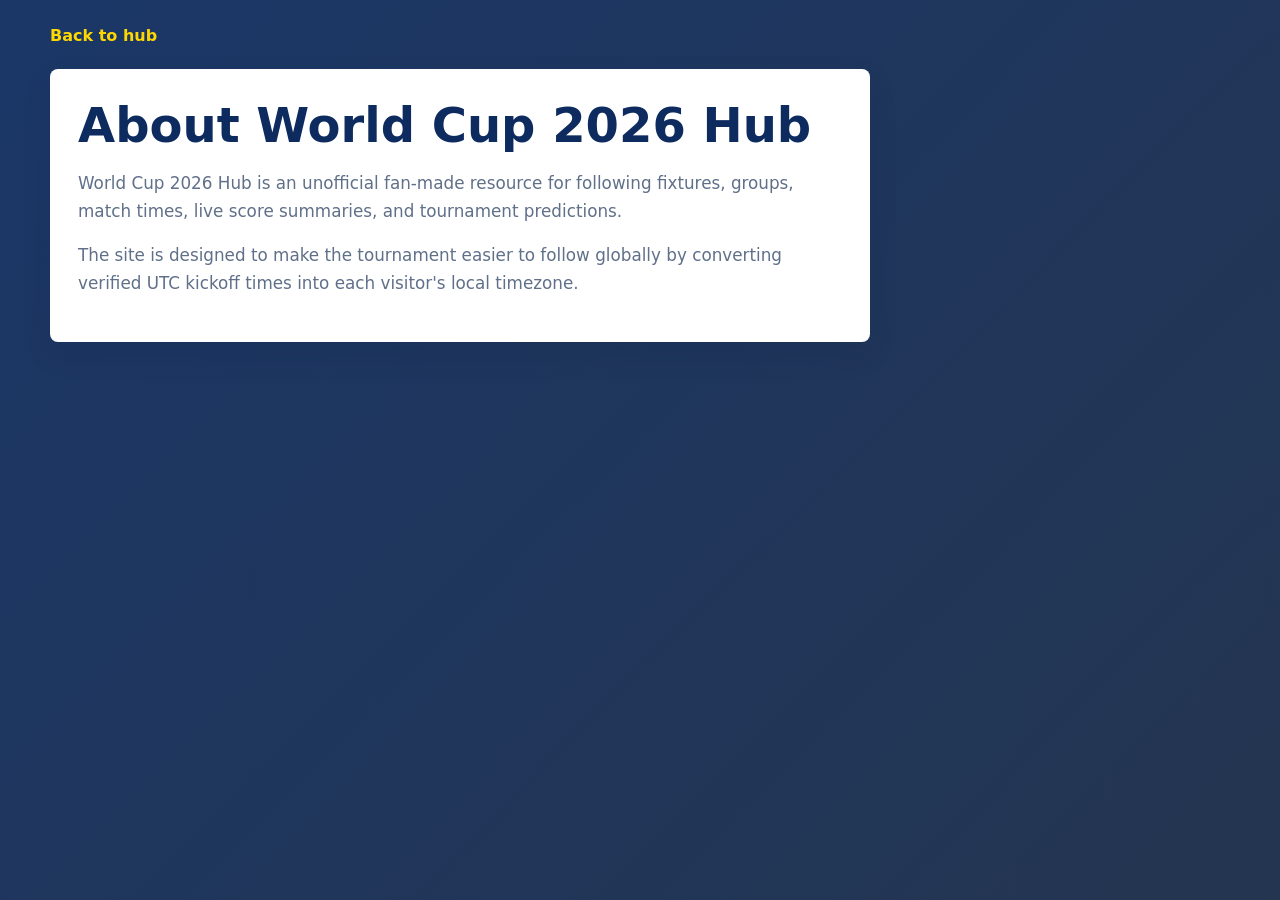
<file: about.html>
<!DOCTYPE html>
<html lang="en">
  <head>
    <meta charset="UTF-8">
    <meta name="viewport" content="width=device-width, initial-scale=1.0">
    <title>About | World Cup 2026 Hub</title>
    <meta name="description" content="Learn about World Cup 2026 Hub, an unofficial fixture, group, score, and prediction resource for football fans.">
    <link rel="stylesheet" href="style.css">
  </head>
  <body>
    <main class="legal-page">
      <a class="back-link" href="index.html">Back to hub</a>
      <article class="legal-card">
        <h1>About World Cup 2026 Hub</h1>
        <p>World Cup 2026 Hub is an unofficial fan-made resource for following fixtures, groups, match times, live score summaries, and tournament predictions.</p>
        <p>The site is designed to make the tournament easier to follow globally by converting verified UTC kickoff times into each visitor's local timezone.</p>
      </article>
    </main>
  </body>
</html>
</file>
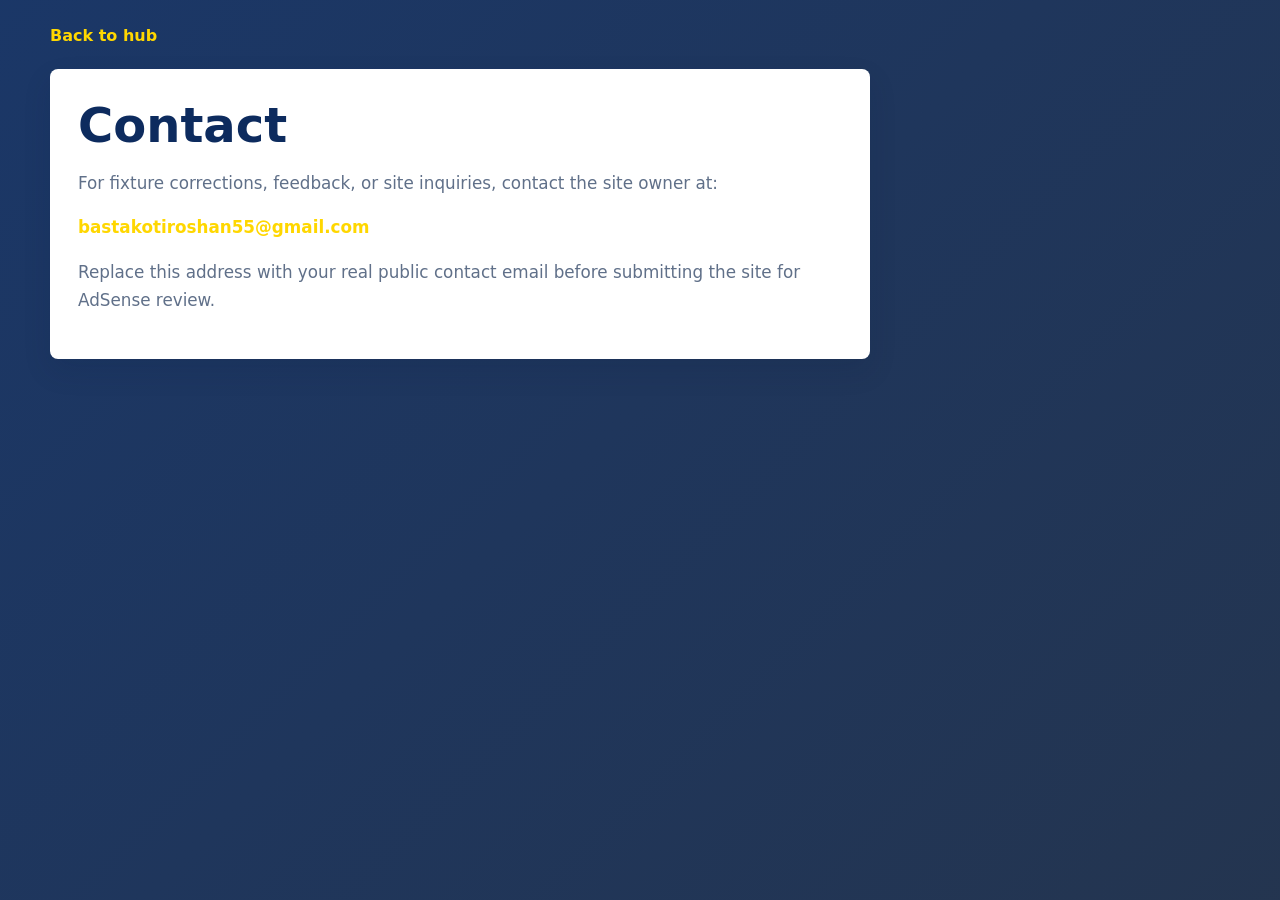
<file: contact.html>
<!DOCTYPE html>
<html lang="en">
  <head>
    <meta charset="UTF-8">
    <meta name="viewport" content="width=device-width, initial-scale=1.0">
    <title>Contact | World Cup 2026 Hub</title>
    <meta name="description" content="Contact World Cup 2026 Hub for fixture corrections, feedback, and site inquiries.">
    <link rel="stylesheet" href="style.css">
  </head>
  <body>
    <main class="legal-page">
      <a class="back-link" href="index.html">Back to hub</a>
      <article class="legal-card">
        <h1>Contact</h1>
        <p>For fixture corrections, feedback, or site inquiries, contact the site owner at:</p>
        <p><a href="mailto:bastakotiroshan55@gmail.com">bastakotiroshan55@gmail.com</a></p>
        <p>Replace this address with your real public contact email before submitting the site for AdSense review.</p>
      </article>
    </main>
  </body>
</html>
</file>
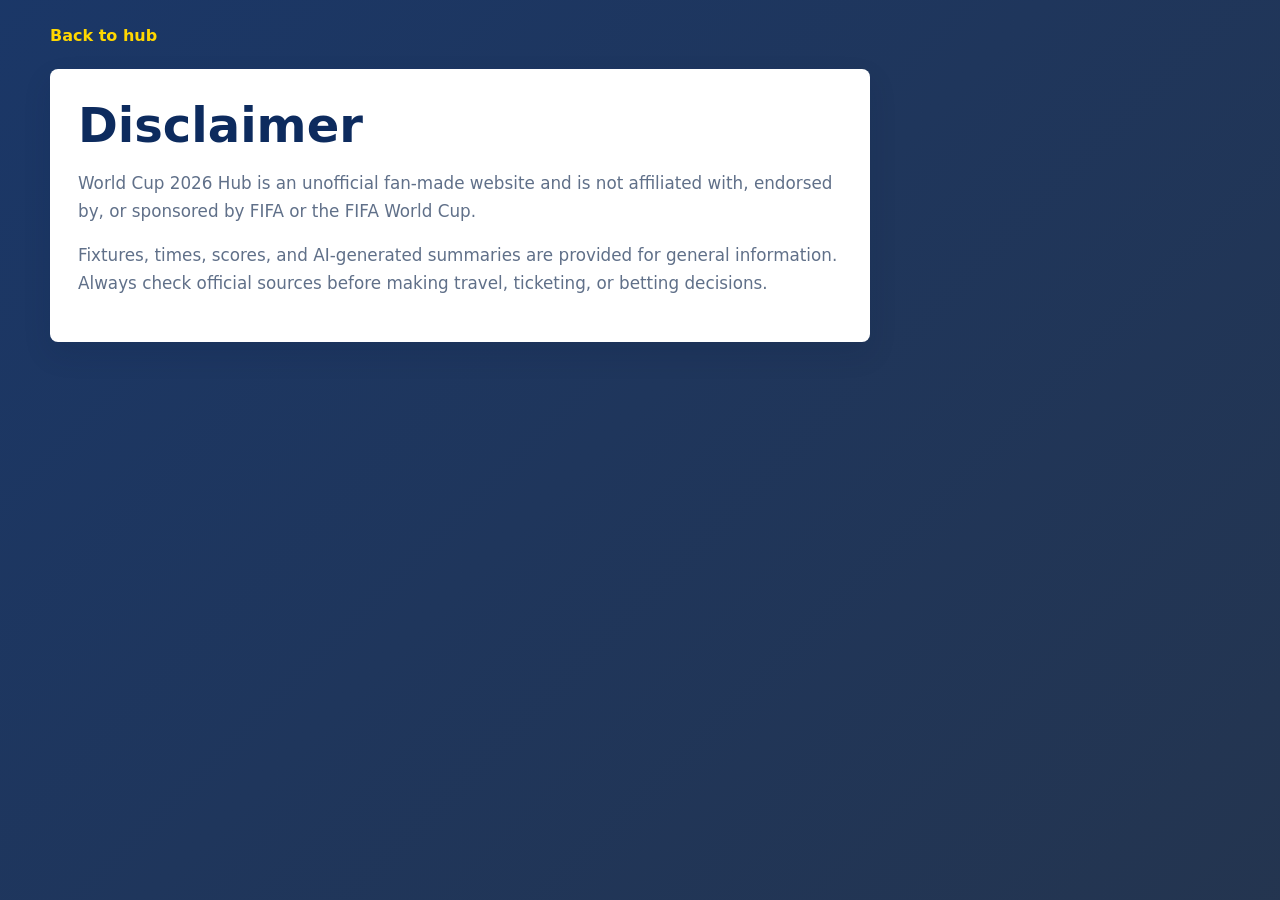
<file: disclaimer.html>
<!DOCTYPE html>
<html lang="en">
  <head>
    <meta charset="UTF-8">
    <meta name="viewport" content="width=device-width, initial-scale=1.0">
    <title>Disclaimer | World Cup 2026 Hub</title>
    <meta name="description" content="Disclaimer for World Cup 2026 Hub, an unofficial fan-made tournament schedule and analysis website.">
    <link rel="stylesheet" href="style.css">
  </head>
  <body>
    <main class="legal-page">
      <a class="back-link" href="index.html">Back to hub</a>
      <article class="legal-card">
        <h1>Disclaimer</h1>
        <p>World Cup 2026 Hub is an unofficial fan-made website and is not affiliated with, endorsed by, or sponsored by FIFA or the FIFA World Cup.</p>
        <p>Fixtures, times, scores, and AI-generated summaries are provided for general information. Always check official sources before making travel, ticketing, or betting decisions.</p>
      </article>
    </main>
  </body>
</html>
</file>
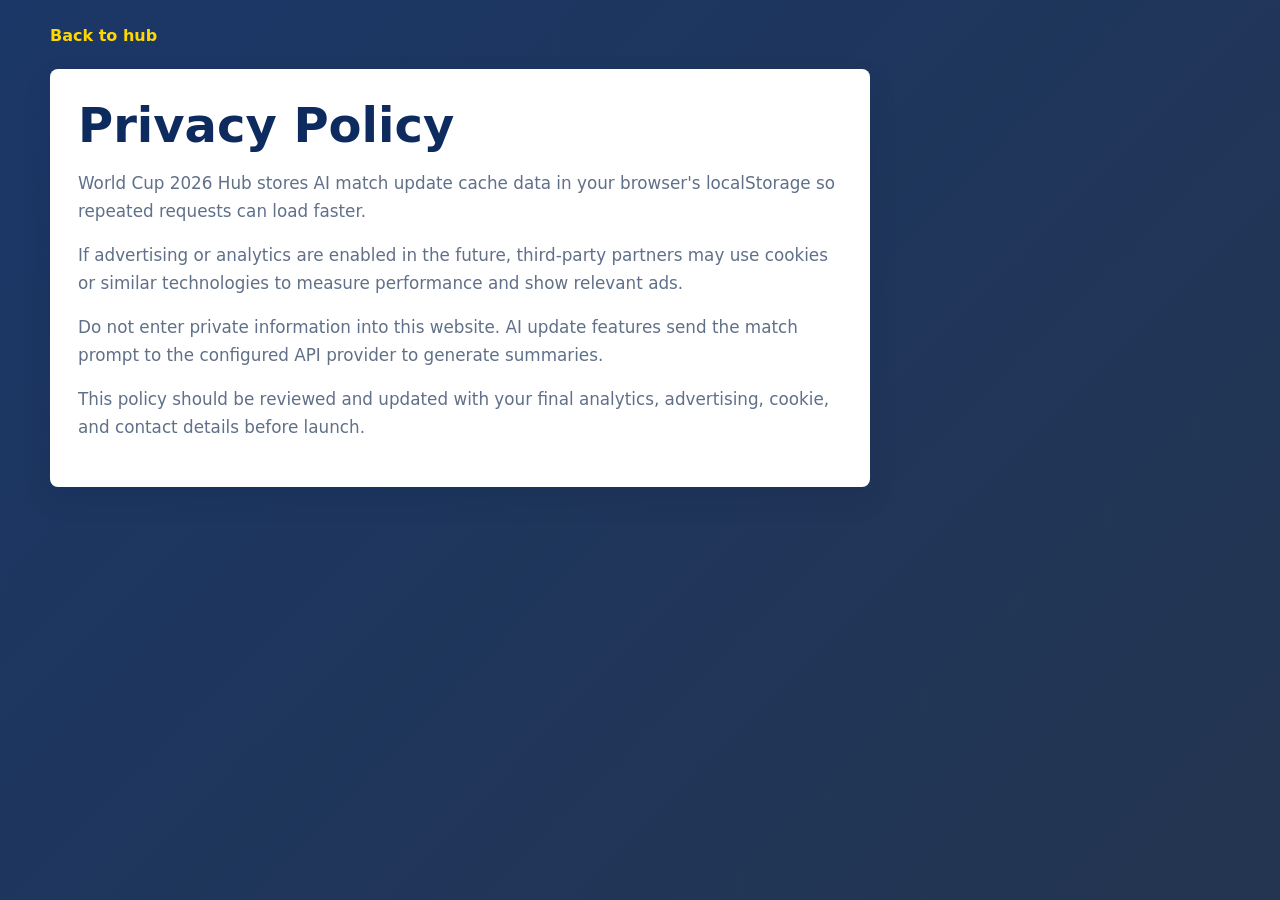
<file: privacy.html>
<!DOCTYPE html>
<html lang="en">
  <head>
    <meta charset="UTF-8">
    <meta name="viewport" content="width=device-width, initial-scale=1.0">
    <title>Privacy Policy | World Cup 2026 Hub</title>
    <meta name="description" content="Privacy policy for World Cup 2026 Hub, including local storage, analytics, advertising, and third-party services.">
    <link rel="stylesheet" href="style.css">
  </head>
  <body>
    <main class="legal-page">
      <a class="back-link" href="index.html">Back to hub</a>
      <article class="legal-card">
        <h1>Privacy Policy</h1>
        <p>World Cup 2026 Hub stores AI match update cache data in your browser's localStorage so repeated requests can load faster.</p>
        <p>If advertising or analytics are enabled in the future, third-party partners may use cookies or similar technologies to measure performance and show relevant ads.</p>
        <p>Do not enter private information into this website. AI update features send the match prompt to the configured API provider to generate summaries.</p>
        <p>This policy should be reviewed and updated with your final analytics, advertising, cookie, and contact details before launch.</p>
      </article>
    </main>
  </body>
</html>
</file>
<file: style.css>
:root {
  --navy: #0D2B5E;
  --navy-deep: #071A38;
  --gold: #FFD700;
  --gold-soft: #FFF3A3;
  --ink: #102033;
  --muted: #607089;
  --line: #E3E8F0;
  --surface: #FFFFFF;
  --page: #F4F7FB;
  --success: #138A43;
  --danger: #B42318;
  color-scheme: light;
}

* {
  box-sizing: border-box;
}

body {
  margin: 0;
  min-height: 100vh;
  color: var(--ink);
  background:
    linear-gradient(135deg, rgba(13, 43, 94, 0.94), rgba(7, 26, 56, 0.88)),
    repeating-linear-gradient(90deg, rgba(255, 255, 255, 0.10) 0 2px, transparent 2px 92px),
    var(--page);
  font-family: Inter, ui-sans-serif, system-ui, -apple-system, BlinkMacSystemFont, "Segoe UI", sans-serif;
}

button,
input,
select {
  font: inherit;
}

.site-header {
  color: white;
  background: var(--navy);
  box-shadow: 0 14px 40px rgba(7, 26, 56, 0.24);
}

.hero {
  display: grid;
  grid-template-columns: minmax(0, 1fr) minmax(240px, 320px);
  gap: 28px;
  align-items: end;
  width: min(1180px, calc(100% - 32px));
  margin: 0 auto;
  padding: 34px 0 28px;
}

.hero h1 {
  margin: 6px 0 10px;
  color: white;
  font-size: clamp(2.25rem, 7vw, 5.2rem);
  line-height: 0.95;
  letter-spacing: 0;
}

.hero p {
  max-width: 760px;
  margin: 0;
  color: rgba(255, 255, 255, 0.84);
  font-size: 1.05rem;
  line-height: 1.55;
}

.hero-card {
  display: grid;
  gap: 8px;
  padding: 18px;
  border: 1px solid rgba(255, 215, 0, 0.35);
  border-radius: 8px;
  background: rgba(255, 255, 255, 0.09);
  backdrop-filter: blur(8px);
}

.hero-card span,
.eyebrow {
  color: var(--gold);
  font-size: 0.78rem;
  font-weight: 800;
  letter-spacing: 0;
  text-transform: uppercase;
}

.hero-card strong {
  color: white;
  font-size: 1.6rem;
}

.hero-card small {
  color: rgba(255, 255, 255, 0.76);
}

.tabs {
  display: flex;
  gap: 8px;
  width: min(1180px, calc(100% - 32px));
  margin: 0 auto;
  padding: 0 0 16px;
  overflow-x: auto;
}

.tab-btn {
  flex: 0 0 auto;
  min-height: 42px;
  padding: 0 16px;
  border: 1px solid rgba(255, 255, 255, 0.18);
  border-radius: 8px;
  color: white;
  background: rgba(255, 255, 255, 0.08);
  cursor: pointer;
  transition: background 160ms ease, color 160ms ease, border-color 160ms ease;
}

.tab-btn:hover,
.tab-btn.active {
  color: var(--navy-deep);
  border-color: var(--gold);
  background: var(--gold);
}

main {
  width: min(1180px, calc(100% - 32px));
  margin: 0 auto;
  padding: 26px 0 52px;
}

.tab-content {
  opacity: 0;
  transform: translateY(6px);
  transition: opacity 160ms ease, transform 160ms ease;
}

.tab-content.is-visible {
  opacity: 1;
  transform: translateY(0);
}

.section-heading,
.action-heading {
  display: flex;
  align-items: end;
  justify-content: space-between;
  gap: 18px;
  margin-bottom: 16px;
  color: white;
}

.section-heading h2,
.action-heading h2 {
  margin: 4px 0 0;
  color: white;
  font-size: clamp(1.6rem, 4vw, 2.6rem);
  letter-spacing: 0;
}

.section-heading small,
.action-heading small {
  display: block;
  margin-top: 6px;
  color: rgba(255, 255, 255, 0.74);
}

.card {
  border: 1px solid var(--line);
  border-radius: 8px;
  background: var(--surface);
  box-shadow: 0 12px 28px rgba(7, 26, 56, 0.12);
}

.match-grid,
.group-grid,
.schedule-list,
.bracket-grid {
  display: grid;
  gap: 16px;
}

.match-grid {
  grid-template-columns: repeat(auto-fit, minmax(260px, 1fr));
}

.match-card,
.schedule-card,
.group-card {
  padding: 18px;
}

.match-topline {
  display: flex;
  justify-content: space-between;
  gap: 12px;
  color: var(--muted);
  font-size: 0.9rem;
}

.status {
  display: inline-grid;
  place-items: center;
  min-height: 26px;
  padding: 0 10px;
  border-radius: 999px;
  color: var(--navy);
  background: var(--gold-soft);
  font-size: 0.75rem;
  font-weight: 800;
}

.status.live {
  color: white;
  background: var(--success);
}

.status.ft {
  color: white;
  background: var(--navy);
}

.versus {
  display: grid;
  grid-template-columns: 1fr auto 1fr;
  gap: 14px;
  align-items: center;
  margin: 22px 0 12px;
  font-size: 1.18rem;
  font-weight: 800;
}

.versus span:last-child {
  text-align: right;
}

.score-dash {
  display: block;
  min-width: 48px;
  color: var(--navy);
  font-size: 2rem;
  line-height: 1;
  text-align: center;
}

.versus.compact strong {
  display: grid;
  place-items: center;
  min-width: 48px;
  min-height: 40px;
  border-radius: 8px;
  color: var(--navy);
  background: var(--gold);
}

.versus.compact {
  margin: 14px 0 10px;
  font-size: 1rem;
}

.versus.compact strong {
  min-width: 42px;
  min-height: 32px;
}

.match-card p,
.schedule-card p,
.bracket-stage p,
.info-band p {
  margin: 0;
  color: var(--muted);
  line-height: 1.5;
}

.primary-btn {
  position: relative;
  display: inline-flex;
  align-items: center;
  justify-content: center;
  gap: 10px;
  min-height: 42px;
  margin-top: 16px;
  padding: 0 16px;
  border: 0;
  border-radius: 8px;
  color: var(--navy-deep);
  background: var(--gold);
  font-weight: 800;
  cursor: pointer;
  box-shadow: 0 8px 18px rgba(255, 215, 0, 0.22);
}

.primary-btn:disabled {
  cursor: wait;
  opacity: 0.72;
}

.spinner {
  display: none;
  width: 16px;
  height: 16px;
  border: 2px solid rgba(13, 43, 94, 0.25);
  border-top-color: var(--navy);
  border-radius: 50%;
  animation: spin 700ms linear infinite;
}

.loading .spinner {
  display: inline-block;
}

@keyframes spin {
  to {
    transform: rotate(360deg);
  }
}

.ai-result {
  margin-top: 16px;
  padding: 14px;
  border-left: 4px solid var(--gold);
  border-radius: 8px;
  background: #F7FAFF;
}

.ai-result p {
  margin: 0;
}

.ai-result small {
  display: block;
  margin-top: 10px;
  color: var(--muted);
}

.ai-result.error {
  border-left-color: var(--danger);
  background: #FFF4F2;
}

.info-band {
  display: grid;
  grid-template-columns: minmax(0, 0.9fr) minmax(0, 1.1fr);
  gap: 18px;
  align-items: stretch;
  margin-bottom: 18px;
  padding: 22px;
  border-radius: 8px;
  background: white;
}

.info-band h2 {
  margin: 6px 0 8px;
  color: var(--navy);
  font-size: clamp(1.6rem, 4vw, 2.5rem);
}

.info-band .eyebrow,
.section-heading .eyebrow,
.action-heading .eyebrow {
  color: var(--gold);
}

.info-grid {
  display: grid;
  grid-template-columns: repeat(3, 1fr);
  gap: 12px;
}

.info-grid span {
  display: grid;
  gap: 6px;
  padding: 14px;
  border: 1px solid var(--line);
  border-radius: 8px;
  background: #F7FAFF;
}

.info-grid strong {
  color: var(--navy);
}

.info-grid small {
  color: var(--muted);
  line-height: 1.4;
}

.group-grid {
  grid-template-columns: repeat(auto-fit, minmax(230px, 1fr));
}

.group-card h3 {
  margin: 0 0 12px;
  color: var(--navy);
}

.group-card ul {
  display: grid;
  gap: 10px;
  margin: 0;
  padding: 0;
  list-style: none;
}

.group-card li {
  display: grid;
  grid-template-columns: 32px 1fr auto;
  gap: 8px;
  align-items: center;
  min-height: 34px;
  padding-bottom: 10px;
  border-bottom: 1px solid var(--line);
}

.group-card li:last-child {
  padding-bottom: 0;
  border-bottom: 0;
}

.flag {
  font-size: 1.25rem;
}

.group-card em {
  color: var(--navy);
  font-size: 0.75rem;
  font-style: normal;
  font-weight: 800;
  text-transform: uppercase;
}

.toolbar {
  display: grid;
  grid-template-columns: minmax(0, 1fr) 220px;
  gap: 14px;
  margin-bottom: 16px;
  padding: 14px;
  border-radius: 8px;
  background: white;
}

.toolbar label {
  display: grid;
  gap: 6px;
  color: var(--navy);
  font-weight: 800;
}

.toolbar input,
.toolbar select {
  min-height: 44px;
  width: 100%;
  border: 1px solid var(--line);
  border-radius: 8px;
  padding: 0 12px;
  color: var(--ink);
  background: white;
}

.schedule-list {
  grid-template-columns: repeat(auto-fit, minmax(280px, 1fr));
}

.schedule-card h3 {
  margin: 10px 0 0;
  color: var(--navy);
}

.probability-panel {
  display: grid;
  gap: 14px;
  padding: 18px;
}

.prob-meta {
  display: grid;
  grid-template-columns: 1fr auto auto;
  gap: 10px;
  align-items: center;
  margin-bottom: 8px;
  font-weight: 800;
}

.prob-meta strong {
  color: var(--navy);
}

.prob-meta small {
  color: var(--muted);
}

.prob-meta small.positive {
  color: var(--success);
}

.prob-meta small.negative {
  color: var(--danger);
}

.bar-track {
  height: 12px;
  overflow: hidden;
  border-radius: 999px;
  background: #EAF0F8;
}

.bar-track span {
  display: block;
  height: 100%;
  border-radius: inherit;
  background: linear-gradient(90deg, var(--gold), #F4B400);
  transition: width 240ms ease;
}

.bracket-grid {
  grid-template-columns: repeat(auto-fit, minmax(230px, 1fr));
}

.bracket-stage {
  position: relative;
  padding: 18px;
  border: 1px solid rgba(255, 255, 255, 0.2);
  border-radius: 8px;
  color: white;
  background: rgba(255, 255, 255, 0.10);
}

.bracket-stage span {
  color: var(--gold);
  font-weight: 800;
}

.bracket-stage h3 {
  margin: 10px 0 8px;
  color: white;
}

.bracket-stage p {
  color: rgba(255, 255, 255, 0.78);
}

.empty-state {
  padding: 18px;
  border-radius: 8px;
  color: var(--muted);
  background: white;
}

.support-banner {
  margin-top: 40px;
  padding: 28px;
  border-radius: 12px;
  background: rgba(255, 215, 0, 0.08);
  border: 1px solid rgba(255, 215, 0, 0.25);
}

.support-inner {
  display: flex;
  align-items: center;
  justify-content: space-between;
  gap: 24px;
  flex-wrap: wrap;
}

.support-text h3 {
  margin: 6px 0 8px;
  color: white;
  font-size: 1.3rem;
}

.support-text p {
  margin: 0;
  color: rgba(255, 255, 255, 0.75);
  max-width: 520px;
  font-size: 0.95rem;
  line-height: 1.5;
}

.bmc-btn {
  flex-shrink: 0;
  display: inline-flex;
  align-items: center;
  gap: 8px;
  padding: 12px 24px;
  border-radius: 8px;
  background: var(--gold);
  color: var(--navy-deep);
  font-weight: 800;
  font-size: 1rem;
  text-decoration: none;
  transition: opacity 150ms ease;
  white-space: nowrap;
}

.bmc-btn:hover {
  opacity: 0.88;
}

.site-footer {
  display: flex;
  justify-content: space-between;
  gap: 24px;
  width: min(1180px, calc(100% - 32px));
  margin: 0 auto;
  padding: 28px 0 38px;
  color: rgba(255, 255, 255, 0.78);
}

.site-footer strong {
  display: block;
  margin-bottom: 6px;
  color: white;
}

.site-footer p {
  max-width: 620px;
  margin: 0;
  line-height: 1.5;
}

.site-footer nav {
  display: flex;
  flex-wrap: wrap;
  gap: 12px;
  align-items: start;
  justify-content: flex-end;
}

.site-footer a,
.back-link,
.legal-card a {
  color: var(--gold);
  font-weight: 800;
  text-decoration: none;
}

.site-footer a:hover,
.back-link:hover,
.legal-card a:hover {
  text-decoration: underline;
}

.legal-page {
  min-height: 100vh;
}

.legal-card {
  max-width: 820px;
  margin-top: 24px;
  padding: 28px;
  border-radius: 8px;
  background: white;
  box-shadow: 0 12px 28px rgba(7, 26, 56, 0.12);
}

.legal-card h1 {
  margin: 0 0 16px;
  color: var(--navy);
  font-size: clamp(2rem, 5vw, 3rem);
}

.legal-card p {
  color: var(--muted);
  font-size: 1.05rem;
  line-height: 1.65;
}

@media (max-width: 760px) {
  .hero {
    grid-template-columns: 1fr;
    padding-top: 20px;
    padding-bottom: 16px;
    gap: 16px;
  }

  .hero h1 {
    font-size: 2.4rem;
  }

  .hero-card {
    display: none;
  }

  .tabs {
    gap: 6px;
    padding-bottom: 12px;
    -webkit-overflow-scrolling: touch;
    scrollbar-width: none;
  }

  .tabs::-webkit-scrollbar {
    display: none;
  }

  .tab-btn {
    min-height: 38px;
    padding: 0 12px;
    font-size: 0.85rem;
  }

  main {
    padding: 16px 0 40px;
  }

  .section-heading,
  .action-heading {
    align-items: stretch;
    flex-direction: column;
    gap: 10px;
  }

  .section-heading h2,
  .action-heading h2 {
    font-size: 1.6rem;
  }

  .action-heading .primary-btn {
    width: 100%;
    justify-content: center;
  }

  .info-band {
    grid-template-columns: 1fr;
    padding: 16px;
    gap: 14px;
  }

  .info-grid {
    grid-template-columns: 1fr 1fr;
    gap: 10px;
  }

  .match-grid {
    grid-template-columns: 1fr;
  }

  .group-grid {
    grid-template-columns: 1fr 1fr;
    gap: 10px;
  }

  .group-card {
    padding: 14px;
  }

  .group-card h3 {
    font-size: 0.95rem;
  }

  .schedule-list {
    grid-template-columns: 1fr;
  }

  .toolbar {
    grid-template-columns: 1fr;
    gap: 10px;
    padding: 12px;
  }

  .versus {
    grid-template-columns: 1fr auto 1fr;
    font-size: 1rem;
    gap: 8px;
    margin: 14px 0 10px;
  }

  .versus span:last-child {
    text-align: right;
  }

  .score-dash {
    font-size: 1.4rem;
    min-width: 32px;
  }

  .bracket-grid {
    grid-template-columns: 1fr;
  }

  .probability-panel {
    padding: 14px;
  }

  .prob-meta {
    grid-template-columns: 1fr auto;
    gap: 6px;
  }

  .prob-meta small:last-child {
    grid-column: 1 / -1;
  }

  .match-card,
  .schedule-card {
    padding: 14px;
  }

  .primary-btn {
    width: 100%;
    justify-content: center;
  }

  .ai-result {
    font-size: 0.9rem;
  }

  .site-footer {
    flex-direction: column;
    padding-bottom: 28px;
  }

  .site-footer nav {
    justify-content: flex-start;
  }

  .legal-card {
    padding: 20px;
  }
}

@media (max-width: 400px) {
  .group-grid {
    grid-template-columns: 1fr;
  }

  .info-grid {
    grid-template-columns: 1fr;
  }

  .hero h1 {
    font-size: 1.9rem;
  }
}

/* === PASTE THESE AT THE BOTTOM OF YOUR style.css === */

.support-banner {
  margin-top: 40px;
  padding: 28px;
  border-radius: 12px;
  background: rgba(255, 215, 0, 0.08);
  border: 1px solid rgba(255, 215, 0, 0.25);
}

.support-inner {
  display: flex;
  align-items: center;
  justify-content: space-between;
  gap: 24px;
  flex-wrap: wrap;
}

.support-text h3 {
  margin: 6px 0 8px;
  color: white;
  font-size: 1.3rem;
}

.support-text p {
  margin: 0;
  color: rgba(255, 255, 255, 0.75);
  max-width: 520px;
  font-size: 0.95rem;
  line-height: 1.5;
}

.bmc-btn {
  flex-shrink: 0;
  display: inline-flex;
  align-items: center;
  gap: 8px;
  padding: 12px 24px;
  border-radius: 8px;
  background: var(--gold);
  color: var(--navy-deep);
  font-weight: 800;
  font-size: 1rem;
  text-decoration: none;
  transition: opacity 150ms ease;
  white-space: nowrap;
}

.bmc-btn:hover {
  opacity: 0.88;
}

.site-footer {
  text-align: center;
  padding: 24px 16px;
  color: rgba(255, 255, 255, 0.55);
  font-size: 0.9rem;
}

.site-footer a {
  color: var(--gold);
  text-decoration: none;
  font-weight: 600;
}

.site-footer a:hover {
  text-decoration: underline;
}

@media (max-width: 760px) {
  .support-banner {
    padding: 20px;
    margin-top: 28px;
  }

  .support-inner {
    flex-direction: column;
    align-items: flex-start;
  }

  .bmc-btn {
    width: 100%;
    justify-content: center;
  }
}
</file>
